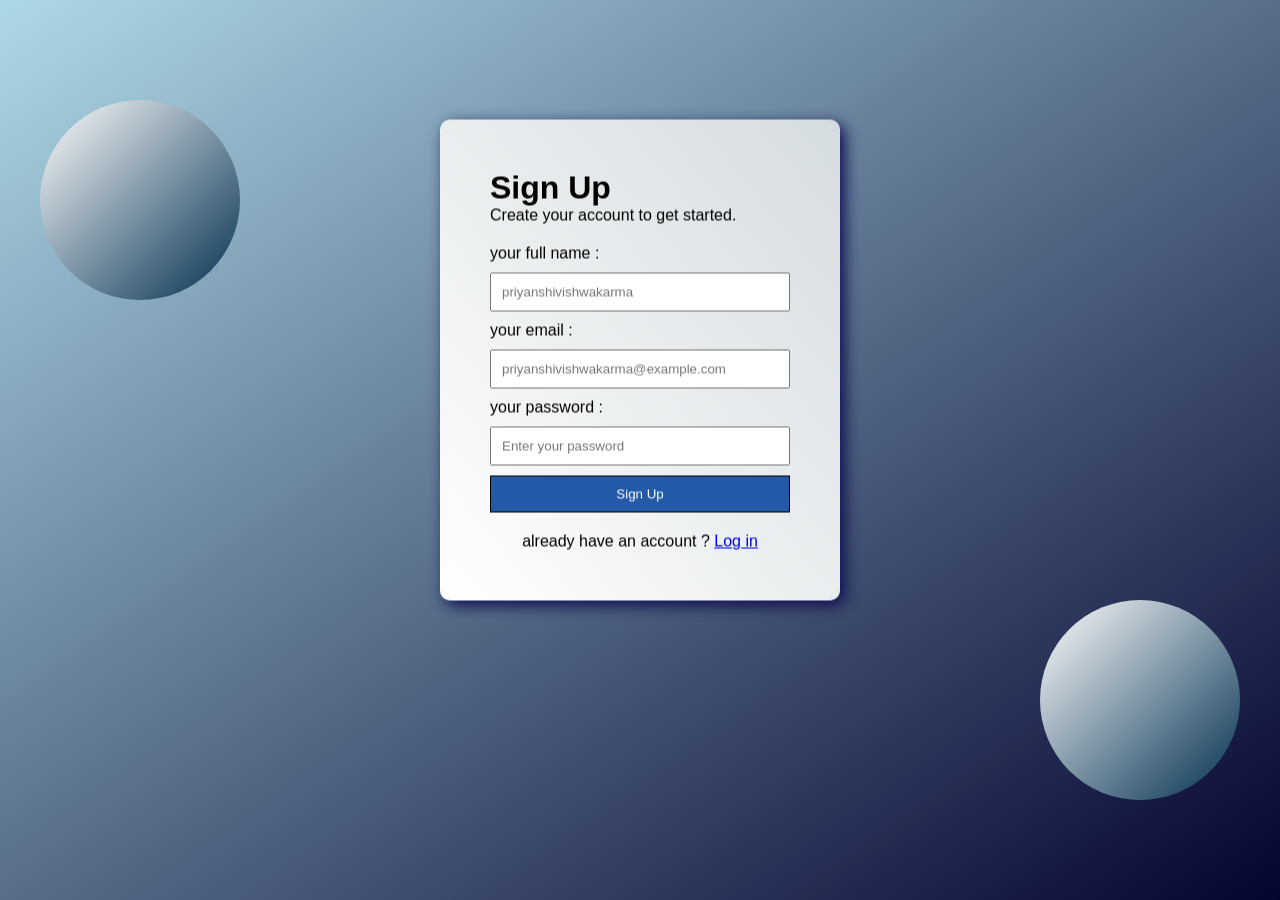
<file: index.html>
<!DOCTYPE html>
<html lang="en">
<head>
    <meta charset="UTF-8">
    <meta name="viewport" content="width=device-width, initial-scale=1.0">
    <title>sign up</title>
    <link rel="stylesheet" href="style.css">
</head>
<body>
    <div class="outerbox"> 
        <div class="innerbox">
            <header>
                <h1>Sign Up</h1>
                <p>Create your account to get started.</p>
            </header>
            <main class="form-container">
                <form action="#">
                    <p>
                        <label for="fullname"> your full name : </label>
                    <input type="text" id="fullname" placeholder="priyanshivishwakarma" required>

                    </p>
                    <p>
                         <label for="email"> your email : </label>
                    <input type="email" id="email" placeholder="priyanshivishwakarma@example.com" required>

                    </p>
                     <p>
                     <label for="password"> your password : </label>
                    <input type="password" id="password" placeholder="Enter your password" required>
                    </p>

                     <p>
                    <input type="submit" id="submit" value="Sign Up">
                    </p>
                </form>

            </main>
            <footer>
                <p>already have an account ? <a href="#">Log in</a></p>
            </footer>
        </div>
        <div class="circle c1"></div>
        <div class="circle c2"></div>
    </div>
    
</body>
</html>
</file>
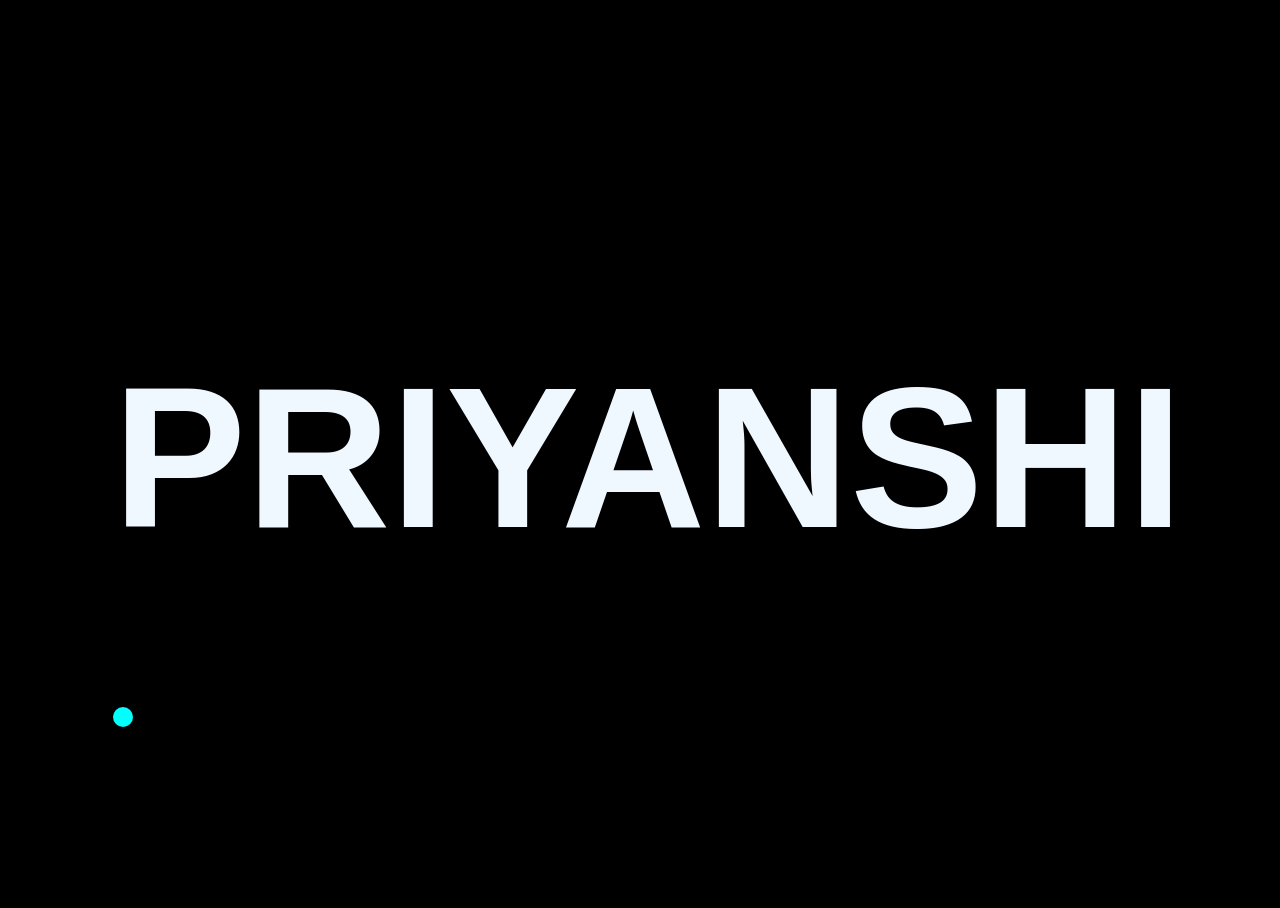
<file: owncurserDOM/index.html>
<!DOCTYPE html>
<html lang="en">
<head>
    <meta charset="UTF-8">
    <meta name="viewport" content="width=device-width, initial-scale=1.0">
    <title>Document</title>
    <link rel="stylesheet" href="style.css">
</head>
<body>
    <div id="main">
     <h1>PRIYANSHI</h1>
     <div id="curser"></div>
    </div>
    <script src="script.js"></script>
</body>
</html>
</file>
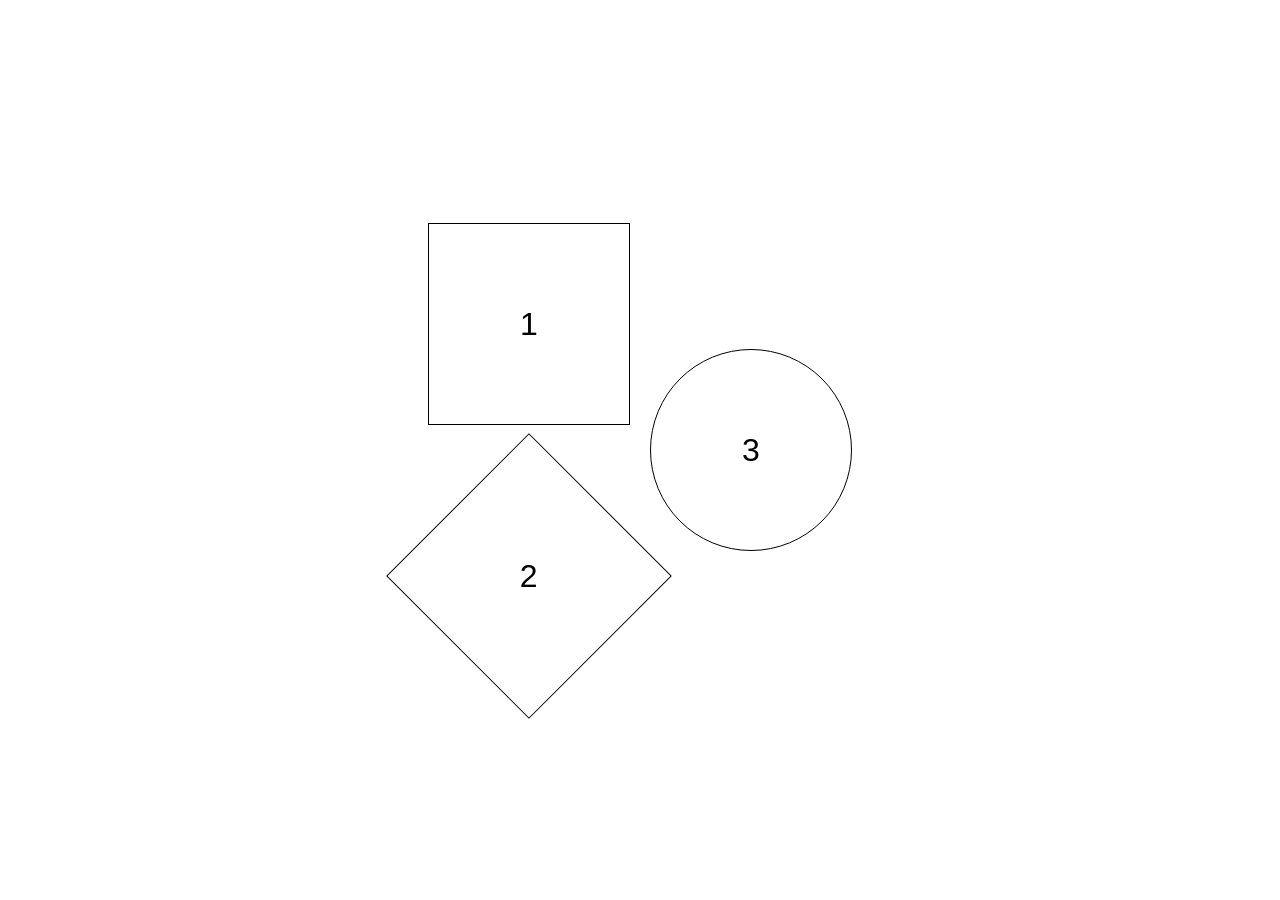
<file: p1.html>
<html>
<head>
    <link rel="stylesheet" href="p1.css">

</head>
<body>
    <div id="main">
        <div id="box">
         <div id="square" class="shape"> <h1>1</h1></div>
        <div id="diamond" class="shape"> <h1>2</h1></div>
        </div>
        <div id="circle" class="shape"> <h1>3</h1></div>
    </div>
</body>
</html>
</file>
<file: style.css>
*{
    margin: 0;
    padding: 0;
   box-sizing: border-box;
}

body{
    font-family: 'Gill Sans', 'Gill Sans MT', Calibri, 'Trebuchet MS', sans-serif;
}
.outerbox{
    width:100vw;
    height: 100vh;
    background: linear-gradient(   to  bottom right,lightblue,rgb(4, 4, 48));
}

main{
    border: none;
}
.innerbox{
    width: 400px;
    margin: 0 auto;
    position: relative;
    top: 40%;
    transform: translateY(-50%);
    box-shadow: 5px 5px 15px rgb(14, 14, 81);
    z-index: 2;
    background:linear-gradient(to top right,white,rgb(213, 220, 223));
    backdrop-filter: blur(10px);
    padding: 50px;
    border-radius: 10px;
}

.form-container {
    margin:20px 0;

}
.form-container p label{
    margin: 10px 0;
    display: block;

}
.form-container p input{
    width: 100%;
    padding: 10px;

}
.form-container p input[type="submit"]{
    margin-top: 10px;
    background-color: rgb(35, 90, 168);
    color: white;
    border: 1px solid black;
}
.form-container p input[type="submit"]:hover{
    background-color: rgb(20, 20, 101);
    color: white;
    border: 1px solid black;
    cursor: pointer;
}
.innerbox footer p {
    text-align: center;
}

.circle{
    height:200px;
    width:200px;
    border-radius: 100px;
    background: linear-gradient(to bottom right, rgb(255, 255, 255), rgb(1, 47, 79));
    position: absolute;
    
}
.c1{
    top: 100px;
    left: 40px;
}
.c2{
    bottom: 100px;
    right: 40px;
}
</file>
<file: owncurserDOM/style.css>
html,body{
    height: 100%;
    width: 100%;
    background-color: black;
}
body{
    align-items: center;
    justify-content: center;
    display: flex;
}
h1{
    font-size: 200px;
    font-weight: bolder;
    color: aliceblue;
    font-family: 'Franklin Gothic Medium', 'Arial Narrow', Arial, sans-serif;
}

#curser{
    height: 20px;
    width: 20px;
   background-color: aqua;
   border-radius: 50%;
   position: absolute;
}
</file>
<file: p1.css>
*{
    margin: 0;
    padding: 0;
}
html,body{
    height: 100%;
    width: 100%;

}

#main{ 

    height: 100%;
    width: 100%;
    display: flex;
    align-items: center;
    justify-content: center;


}
.shape{
    font-family: Arial, Helvetica, sans-serif;
    text-align: center;
    align-items: center;
    justify-content: center;
    display: flex;
    margin: 10px;
    width: 200px;
    height: 200px;
    border-style: solid;
    border-width: 1px;

}
#circle{
    border-radius: 50%;
}
#circle:hover{
    background-color: lightpink;

}
#square{
        margin-bottom: 50px;
}
#square:hover{
    background-color: lightblue;

}
#diamond{
    transform: rotate(45deg);
} 
#diamond:hover{
    background-color: lightgreen;
}
#diamond h1{
    transform: rotate(-45deg);
}
h1{
    font-weight: lighter;
}
</file>
